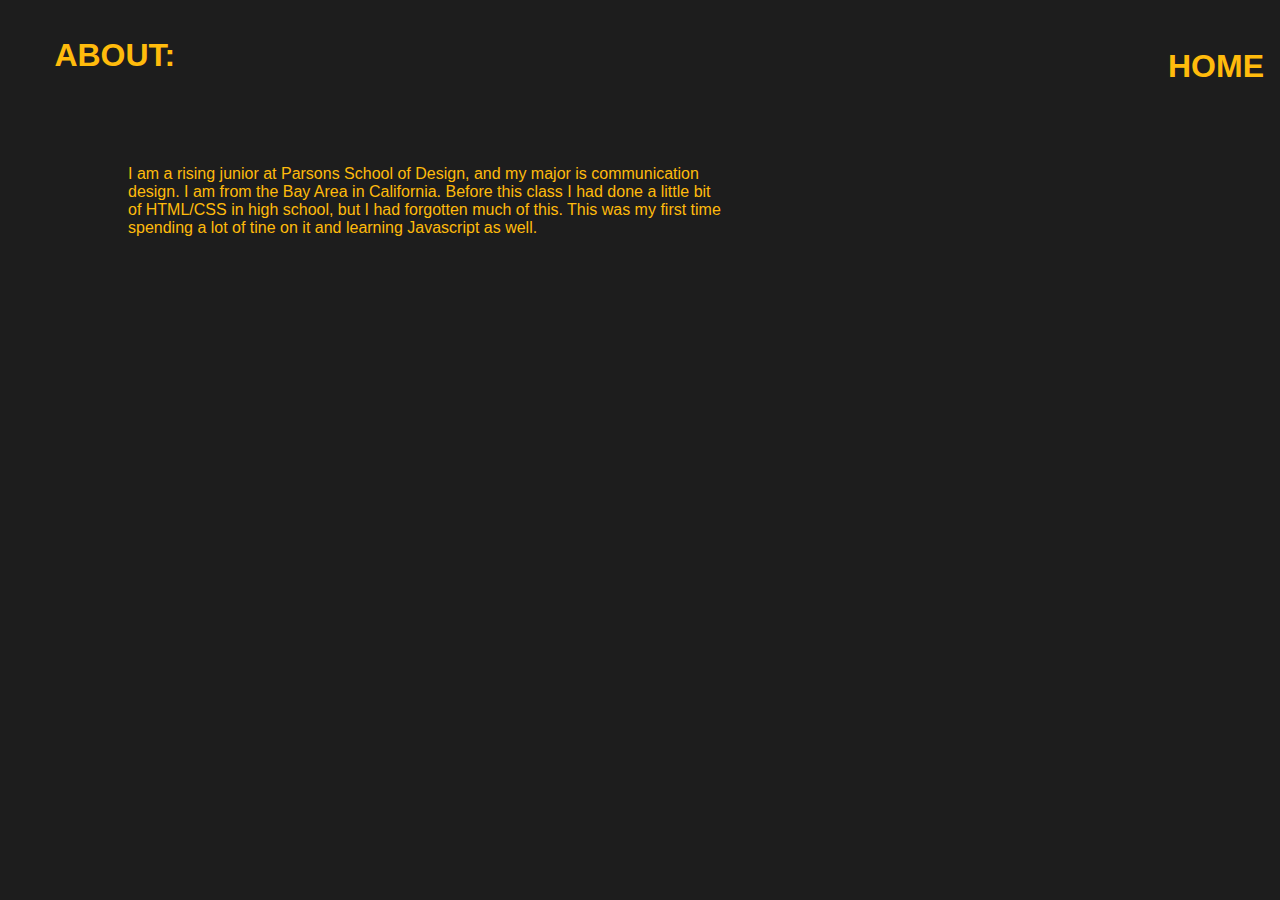
<file: bio.html>
<!DOCTYPE html>
<html lang="en">
  <head>
    <meta charset="UTF-8" />
    <meta name="viewport" content="width=device-width, initial-scale=1.0" />
    <title>About</title>
    <link rel="stylesheet" href="../style.css" />
    <link rel="stylesheet" href="./studio.css" />
    <script type="text/javascript" src="./script.js" defer></script>
  </head>
  <body>
    <div class="studio-container">
      <h1>ABOUT:</h1>
      <a href="index.html"><h2>HOME</h2></a>

      <p>
        I am a rising junior at Parsons School of Design, and my major is
        communication design. I am from the Bay Area in California. Before this
        class I had done a little bit of HTML/CSS in high school, but I had
        forgotten much of this. This was my first time spending a lot of tine on
        it and learning Javascript as well.
      </p>
    </div>
  </body>
</html>
</file>
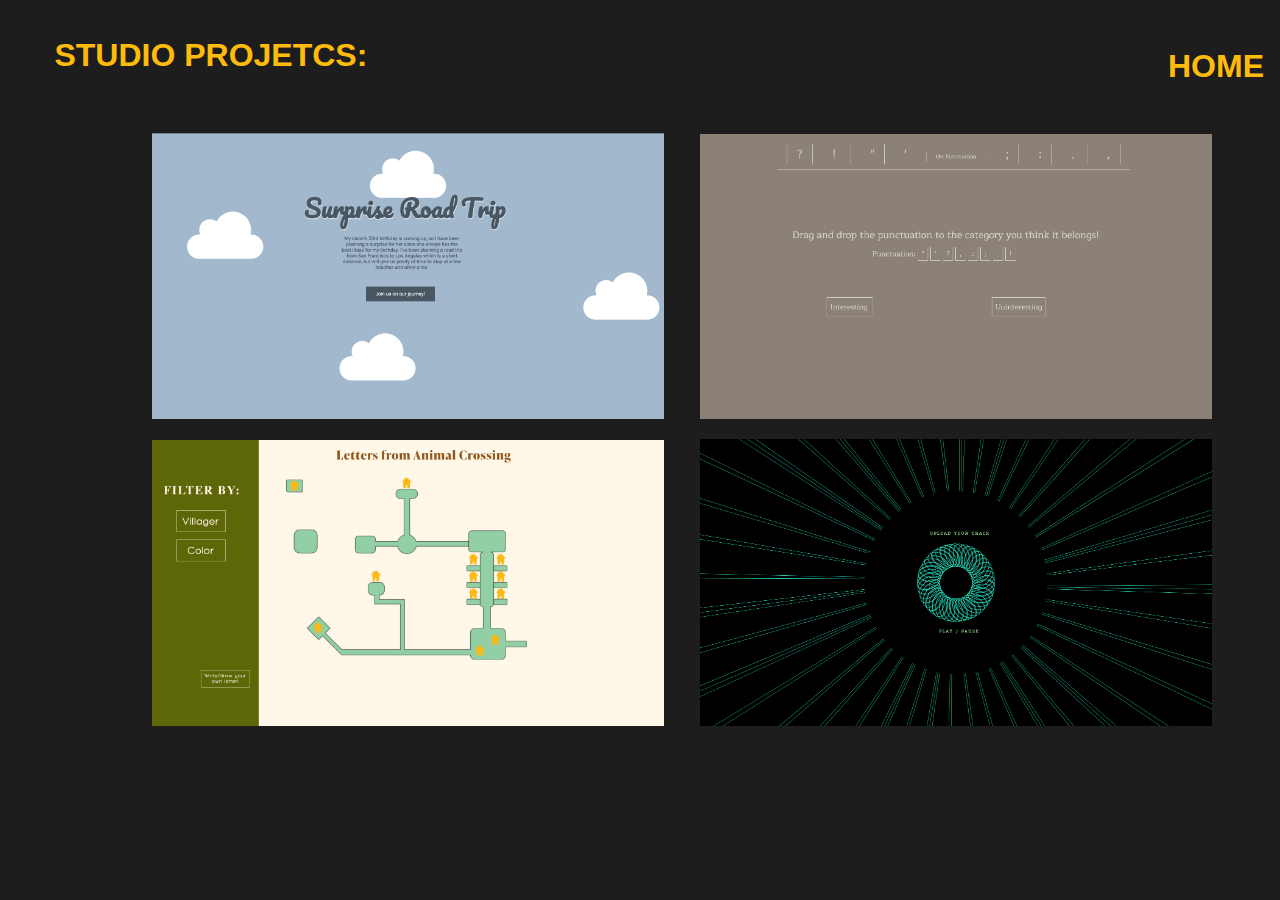
<file: studio.html>
<!DOCTYPE html>
<html lang="en">
<head>
    <meta charset="UTF-8">
    <meta name="viewport" content="width=device-width, initial-scale=1.0">
    <title>Studio Projetcs</title>
    <link rel="stylesheet" href="../style.css" />
    <link rel="stylesheet" href="./studio.css" />
    <script type="text/javascript" src="./script.js" defer></script>

</head>
<body>
    <div class="studio-container">
        <h1>STUDIO PROJETCS:</h1>
        <a href="index.html"><h2>HOME</h2></a>
        

        
      </div>
        <ul>
            <li><a href="https://zoyah-shah.github.io/project1-storytelling/"><img src="assets/studio_1.png" alt=""></a></li>
            <li><a href="https://zoyah-shah.github.io/cross-platform-storytelling/"><img src="assets/studio_2.png" alt=""></a></li>
            <li><a href="https://zoyah-shah.github.io/animal-crossing-collection/"><img src="assets/studio_3.png" alt=""></a></li>
            <li><a href="https://zoyah-shah.github.io/project4/"><img src="assets/studio_4.png" alt=""></a></li>
        </ul>



    </div>
    
</body>
</html>
</file>
<file: style.css>
body {
  margin: 0;
  background: #1d1d1d;
  overflow: hidden;
  font-family: interstate, sans-serif;
  font-weight: 500;
  font-style: normal;
}

button {
  position: absolute;
  top: 43%;
  left: 48%;
  background: none;
  border: 1px solid #ffbb0c;
  font-size: 2rem;
  padding: 1rem;
  color: #ffbb0c;
  font-family: interstate, sans-serif;
  font-weight: 500;
  font-style: normal;
}

button:hover {
  /* color: #b38105; */
  border: 2px solid #ffbb0c;
}

.modal {
  display: none; /* Hidden by default */
  position: fixed; /* Stay in place */
  z-index: 1; /* Sit on top */
  padding-top: 100px; /* Location of the box */
  left: 0;
  top: 0;
  width: 100%; /* Full width */
  height: 100%; /* Full height */
  overflow: auto; /* Enable scroll if needed */
  background-color: rgb(0, 0, 0); /* Fallback color */
  background-color: rgba(0, 0, 0, 0.4); /* Black w/ opacity */
}

/* Modal Content */
.modal-content {
  background-color: #0f0f0f;
  margin: auto;
  padding: 20px;
  border: 1px solid #ffbb0c;
  width: 80%;
  color: #ffbb0c;
  font-family: interstate, sans-serif;
  font-weight: 500;
  font-style: normal;
}

/* The Close Button */
.close {
  color: #ffbb0c;
  float: right;
  font-size: 28px;
  font-weight: bold;
}

.close:hover,
.close:focus {
  color: #a07404;
  text-decoration: none;
  cursor: pointer;
}

li {
  position: relative;
  list-style: none;
}

.type {
  position: relative;
  left: 15%;
  font-family: interstate, sans-serif;
  font-weight: 500;
  font-style: normal;
}

.type-item {
  position: relative;
  left: 20%;
}

.assignment {
  position: relative;
  top: -5rem;
  left: 50%;
  font-family: interstate, sans-serif;
  font-weight: 500;
  font-style: normal;
}

.assignment-item {
  position: relative;
  left: 56%;
  top: -4.5rem;
}

.name {
  position: relative;
  color: #ffbb0c;
  font-size: 1rem;
  top: 95vh;
  padding-left: 1rem;
  left: 2vw;
  font-family: interstate, sans-serif;
  font-weight: 500;
  font-style: normal;
}
.title {
  position: relative;
  color: #ffbb0c;
  font-size: 1rem;
  top: 89vh;
  /* padding-right: 4rem; */
  left: 89vw;
  font-family: interstate, sans-serif;
  font-weight: 500;
  font-style: normal;
}

a {
  text-decoration: none;
  color: #ffbb0c;
  cursor: pointer;
  font-family: interstate, sans-serif;
  font-weight: 500;
  font-style: normal;
}

a:hover{
  color: white;
}

p{
  position: relative;
  color: #ffbb0c;
  font-size: 1rem;
  width: 600px;
  left: 10vw;
}
</file>
<file: studio.css>
body {
    margin: 0;
    background: #1d1d1d;
    /* overflow: hidden; */
    font-family: interstate, sans-serif;
    font-weight: 500;
    font-style: normal;
  }

h1{
    position: relative;
    color:  #ffbb0c;
    font-size: 2rem;
    padding: 1rem;
    left: 3%;
}
h2{
    position: relative;
    color:  #ffbb0c;
    font-size: 2rem;
    padding: 1rem;
    left: 90%;
    display: inline;
    top: -4rem;
}
h2:hover{
    color: white;
}

ul{
    position: relative;
    list-style: none;
    left: 6rem;
    top: -3rem;
}
img{
    width: 40vw;
    height: auto;
}
li{
    display: inline-block;
    padding-left: 1rem;
    padding-right: 1rem;
    padding-top: 1rem;

}

a{
    text-decoration: none;
}
</file>
